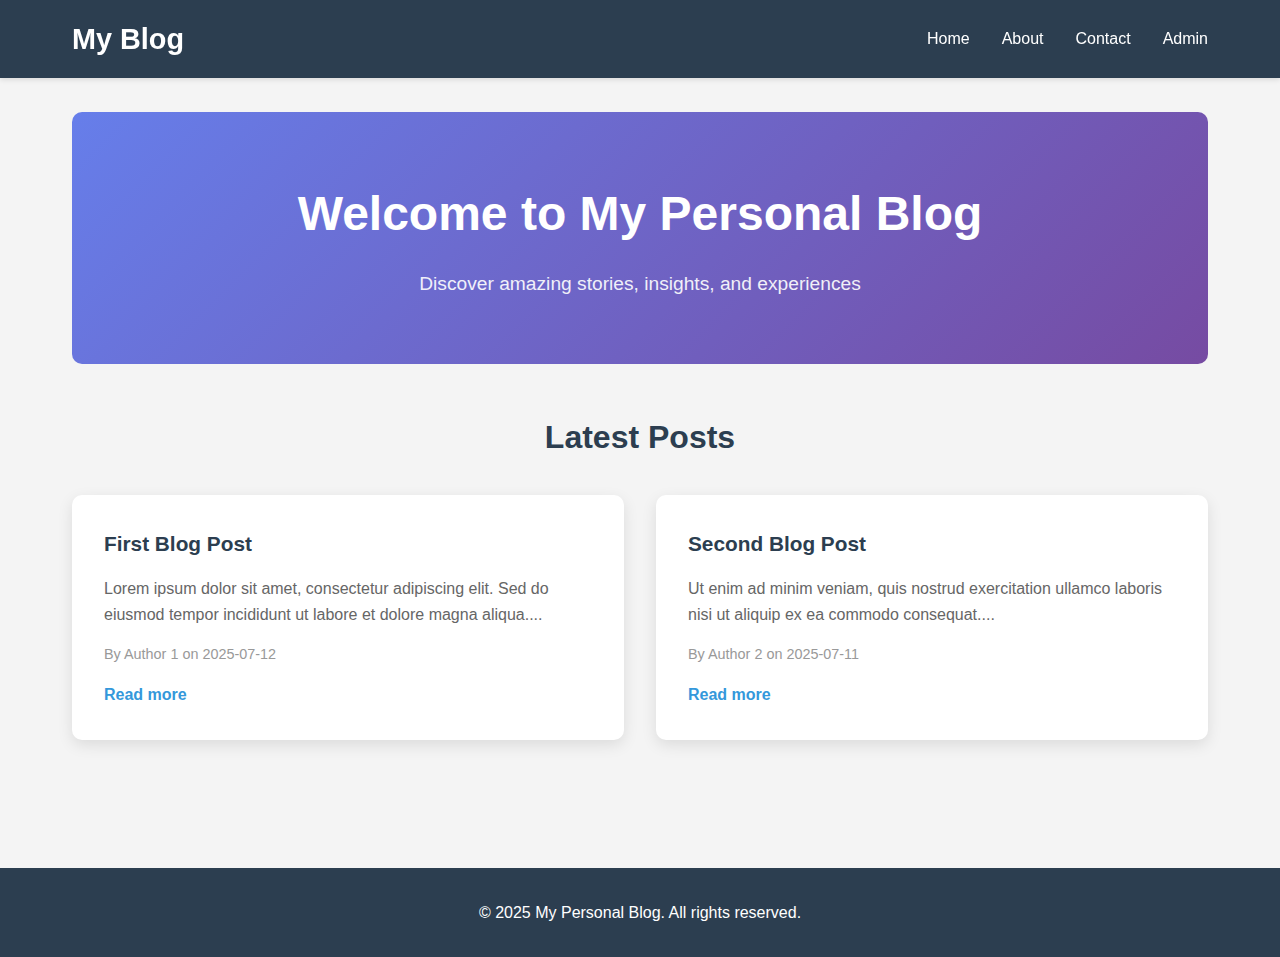
<file: index.html>
<!DOCTYPE html>
<html lang="en">
<head>
    <meta charset="UTF-8">
    <meta name="viewport" content="width=device-width, initial-scale=1.0">
    <title>My Personal Blog - Share Your Story</title>
    <meta name="description" content="A personal blog where I share insights, experiences, and knowledge about technology, life, and everything in between.">
    <meta name="keywords" content="blog, personal blog, technology, insights, experiences, web development">
    <meta name="author" content="Abdullah">
    <meta property="og:title" content="My Personal Blog">
    <meta property="og:description" content="Discover amazing stories, insights, and experiences on my personal blog.">
    <meta property="og:type" content="website">
    <meta property="og:url" content="https://abdullahblog.tk">
    <meta name="twitter:card" content="summary_large_image">
    <meta name="twitter:title" content="My Personal Blog">
    <meta name="twitter:description" content="Discover amazing stories, insights, and experiences.">
    <link rel="icon" type="image/x-icon" href="favicon.ico">
    <link rel="stylesheet" href="styles.css">
</head>
<body>
    <header class="header">
        <nav class="nav">
            <div class="logo">
                <h1>My Blog</h1>
            </div>
            <ul class="nav-links">
                <li><a href="index.html">Home</a></li>
                <li><a href="about.html">About</a></li>
                <li><a href="contact.html">Contact</a></li>
                <li><a href="admin.html">Admin</a></li>
            </ul>
        </nav>
    </header>

    <main class="main">
        <section class="hero">
            <h2>Welcome to My Personal Blog</h2>
            <p>Discover amazing stories, insights, and experiences</p>
        </section>

        <section class="blog-posts" id="blogPosts">
            <h3>Latest Posts</h3>
            <div class="posts-container">
                <!-- Blog posts will be loaded here -->
            </div>
        </section>
    </main>

    <footer class="footer">
        <p>&copy; 2025 My Personal Blog. All rights reserved.</p>
    </footer>

    <script src="script.js"></script>
</body>
</html>
</file>
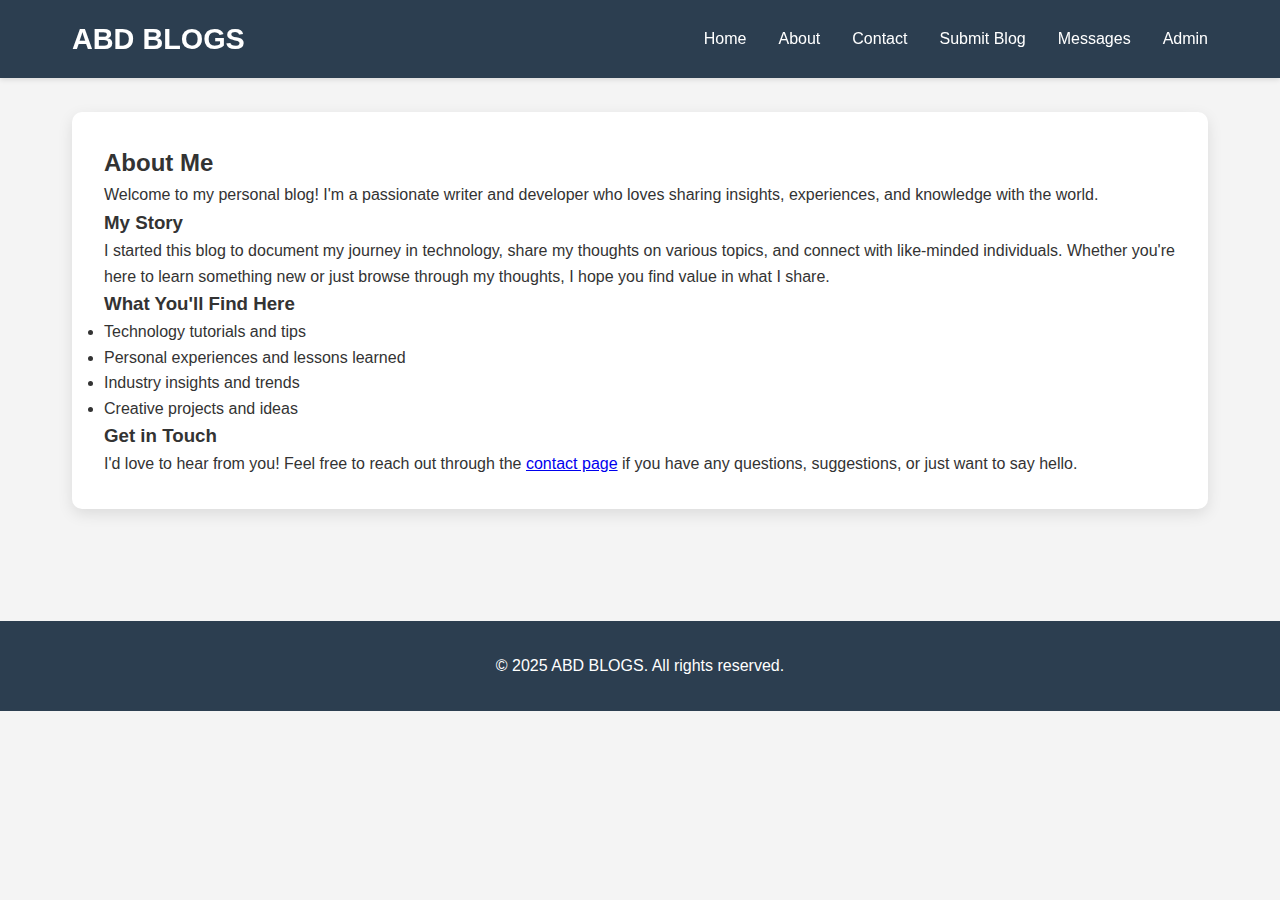
<file: about.html>
<!DOCTYPE html>
<html lang="en">
<head>
    <meta charset="UTF-8">
    <meta name="viewport" content="width=device-width, initial-scale=1.0">
    <title>About - ABD BLOGS</title>
    <link rel="stylesheet" href="styles.css">
</head>
<body>
    <header class="header">
        <nav class="nav">
            <div class="logo">
                <h1>ABD BLOGS</h1>
            </div>
            <ul class="nav-links">
                <li><a href="index.html">Home</a></li>
                <li><a href="about.html">About</a></li>
                <li><a href="contact.html">Contact</a></li>
                <li><a href="submit-blog.html">Submit Blog</a></li>
                <li><a href="messages.html">Messages</a></li>
                <li><a href="admin.html">Admin</a></li>
            </ul>
        </nav>
    </header>

    <main class="main">
        <section class="form-container">
            <h2>About Me</h2>
            <p>Welcome to my personal blog! I'm a passionate writer and developer who loves sharing insights, experiences, and knowledge with the world.</p>
            
            <h3>My Story</h3>
            <p>I started this blog to document my journey in technology, share my thoughts on various topics, and connect with like-minded individuals. Whether you're here to learn something new or just browse through my thoughts, I hope you find value in what I share.</p>
            
            <h3>What You'll Find Here</h3>
            <ul>
                <li>Technology tutorials and tips</li>
                <li>Personal experiences and lessons learned</li>
                <li>Industry insights and trends</li>
                <li>Creative projects and ideas</li>
            </ul>
            
            <h3>Get in Touch</h3>
            <p>I'd love to hear from you! Feel free to reach out through the <a href="contact.html">contact page</a> if you have any questions, suggestions, or just want to say hello.</p>
        </section>
    </main>

    <footer class="footer">
        <p>&copy; 2025 ABD BLOGS. All rights reserved.</p>
    </footer>
</body>
</html>
</file>
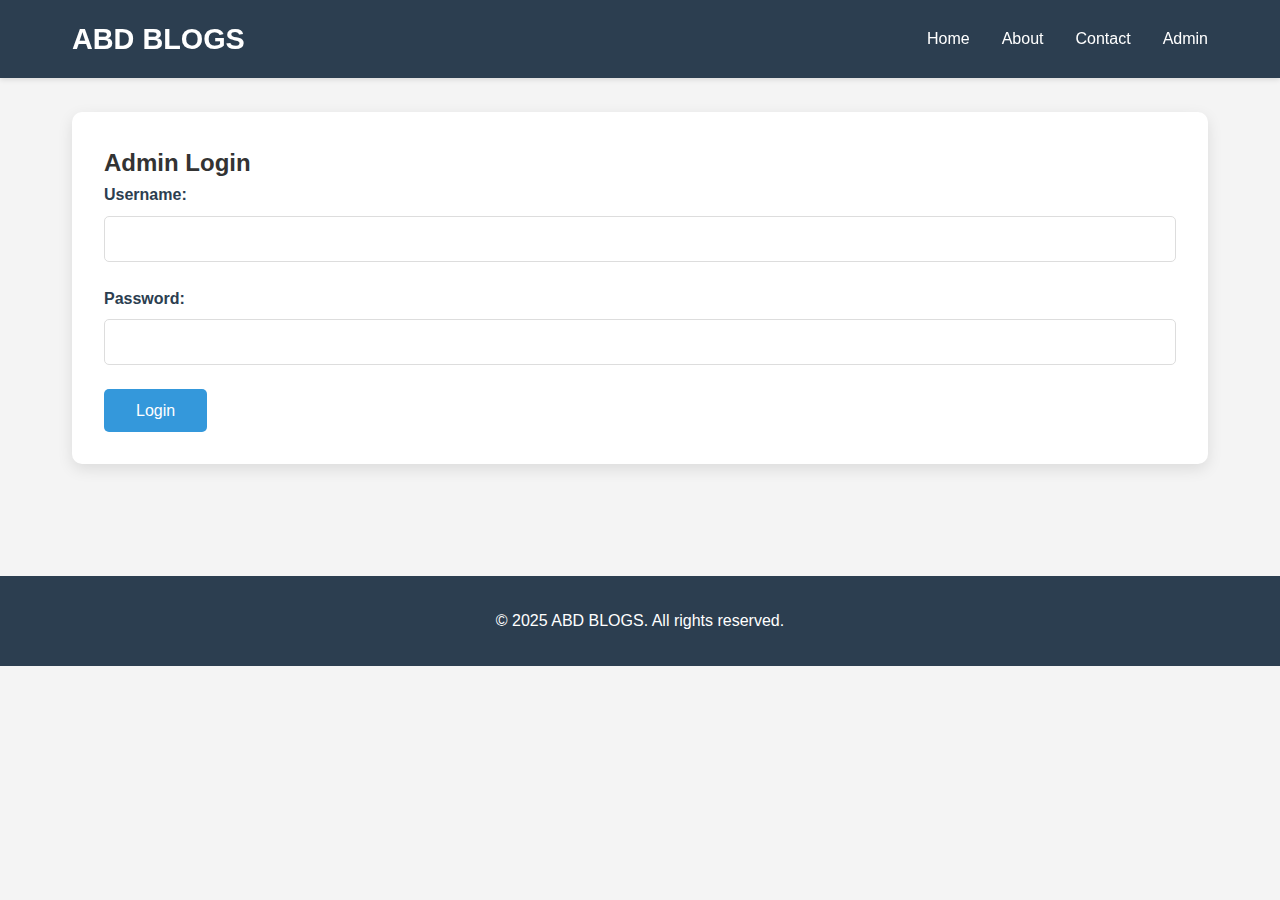
<file: admin.html>
<!DOCTYPE html>
<html lang="en">
<head>
    <meta charset="UTF-8">
    <meta name="viewport" content="width=device-width, initial-scale=1.0">
    <title>Admin - ABD BLOGS</title>
    <link rel="stylesheet" href="styles.css">
</head>
<body>
    <header class="header">
        <nav class="nav">
            <div class="logo">
                <h1>ABD BLOGS</h1>
            </div>
            <ul class="nav-links">
                <li><a href="index.html">Home</a></li>
                <li><a href="about.html">About</a></li>
                <li><a href="contact.html">Contact</a></li>
                <li><a href="admin.html">Admin</a></li>
            </ul>
        </nav>
    </header>

    <main class="main">
        <!-- Login Section -->
        <section id="loginSection" class="form-container">
            <h2>Admin Login</h2>
            <form id="adminLogin">
                <div class="form-group">
                    <label for="adminUsername">Username:</label>
                    <input type="text" id="adminUsername" name="username" required>
                </div>
                <div class="form-group">
                    <label for="adminPassword">Password:</label>
                    <input type="password" id="adminPassword" name="password" required>
                </div>
                <button type="submit" class="btn">Login</button>
            </form>
            <div id="loginError" class="alert alert-error hidden"></div>
        </section>

        <!-- Admin Panel -->
        <section id="adminPanel" class="hidden">
            <div class="admin-section">
                <h2>Admin Panel</h2>
                <button id="logoutBtn" class="btn btn-danger">Logout</button>
                
                <h3>Add New Post</h3>
                <form id="addPostForm">
                    <div class="form-group">
                        <label for="postTitle">Title:</label>
                        <input type="text" id="postTitle" name="title" required>
                    </div>
                    <div class="form-group">
                        <label for="postContent">Content:</label>
                        <textarea id="postContent" name="content" required></textarea>
                    </div>
                    <div class="form-group">
                        <label for="postAuthor">Author:</label>
                        <input type="text" id="postAuthor" name="author" required>
                    </div>
                    <button type="submit" class="btn">Add Post</button>
                </form>
                
                <div id="postAlert" class="alert hidden"></div>
            </div>
            
            <div class="admin-section">
                <h3>Manage Posts</h3>
                <div id="adminPosts" class="admin-posts">
                    <!-- Posts will be loaded here -->
                </div>
            </div>
        </section>
    </main>

    <footer class="footer">
        <p>&copy; 2025 ABD BLOGS. All rights reserved.</p>
    </footer>
    
    <script>
        let posts = JSON.parse(localStorage.getItem('blogPosts')) || [
            {
                id: 1,
                title: "First Blog Post",
                content: "Lorem ipsum dolor sit amet, consectetur adipiscing elit. Sed do eiusmod tempor incididunt ut labore et dolore magna aliqua.",
                author: "Author 1",
                date: "2025-07-12"
            },
            {
                id: 2,
                title: "Second Blog Post",
                content: "Ut enim ad minim veniam, quis nostrud exercitation ullamco laboris nisi ut aliquip ex ea commodo consequat.",
                author: "Author 2",
                date: "2025-07-11"
            }
        ];
        
        // Admin login
        document.getElementById('adminLogin').addEventListener('submit', function(e) {
            e.preventDefault();
            
            const username = document.getElementById('adminUsername').value;
            const password = document.getElementById('adminPassword').value;
            const loginError = document.getElementById('loginError');
            
            if (username === 'admin' && password === 'admin') {
                document.getElementById('loginSection').classList.add('hidden');
                document.getElementById('adminPanel').classList.remove('hidden');
                loadAdminPosts();
            } else {
                loginError.textContent = 'Invalid username or password. Try: admin/admin';
                loginError.classList.remove('hidden');
            }
        });
        
        // Logout
        document.getElementById('logoutBtn').addEventListener('click', function() {
            document.getElementById('loginSection').classList.remove('hidden');
            document.getElementById('adminPanel').classList.add('hidden');
            document.getElementById('adminLogin').reset();
            document.getElementById('loginError').classList.add('hidden');
        });
        
        // Add new post
        document.getElementById('addPostForm').addEventListener('submit', function(e) {
            e.preventDefault();
            
            const title = document.getElementById('postTitle').value;
            const content = document.getElementById('postContent').value;
            const author = document.getElementById('postAuthor').value;
            
            const newPost = {
                id: Date.now(),
                title: title,
                content: content,
                author: author,
                date: new Date().toISOString().split('T')[0]
            };
            
            posts.unshift(newPost);
            localStorage.setItem('blogPosts', JSON.stringify(posts));
            
            const alert = document.getElementById('postAlert');
            alert.className = 'alert alert-success';
            alert.textContent = 'Post added successfully!';
            alert.classList.remove('hidden');
            
            document.getElementById('addPostForm').reset();
            loadAdminPosts();
            
            setTimeout(() => {
                alert.classList.add('hidden');
            }, 3000);
        });
        
        // Load admin posts
        function loadAdminPosts() {
            const adminPostsContainer = document.getElementById('adminPosts');
            adminPostsContainer.innerHTML = '';
            
            posts.forEach(post => {
                const postDiv = document.createElement('div');
                postDiv.className = 'admin-post';
                postDiv.innerHTML = `
                    <h4>${post.title}</h4>
                    <p>${post.content.substring(0, 100)}...</p>
                    <small>By ${post.author} on ${post.date}</small>
                    <div class="admin-actions">
                        <button class="btn btn-danger" onclick="deletePost(${post.id})">Delete</button>
                    </div>
                `;
                adminPostsContainer.appendChild(postDiv);
            });
        }
        
        // Delete post
        function deletePost(id) {
            posts = posts.filter(post => post.id !== id);
            localStorage.setItem('blogPosts', JSON.stringify(posts));
            loadAdminPosts();
        }
        
        // Load posts on page load
        window.addEventListener('load', function() {
            if (posts.length > 0) {
                localStorage.setItem('blogPosts', JSON.stringify(posts));
            }
        });
    </script>
</body>
</html>
</file>
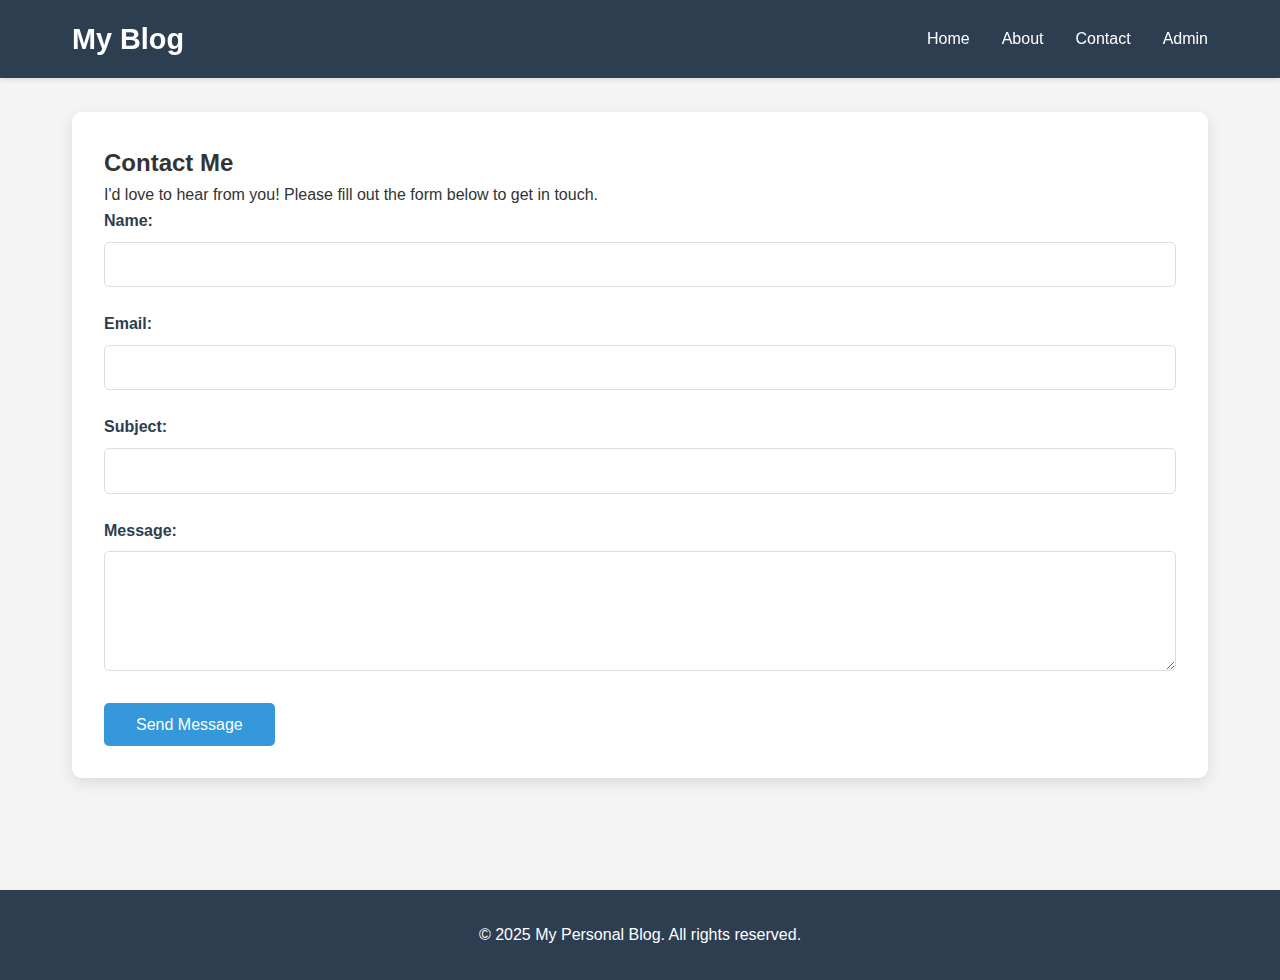
<file: contact.html>
<!DOCTYPE html>
<html lang="en">
<head>
    <meta charset="UTF-8">
    <meta name="viewport" content="width=device-width, initial-scale=1.0">
    <title>Contact - My Personal Blog</title>
    <link rel="stylesheet" href="styles.css">
</head>
<body>
    <header class="header">
        <nav class="nav">
            <div class="logo">
                <h1>My Blog</h1>
            </div>
            <ul class="nav-links">
                <li><a href="index.html">Home</a></li>
                <li><a href="about.html">About</a></li>
                <li><a href="contact.html">Contact</a></li>
                <li><a href="admin.html">Admin</a></li>
            </ul>
        </nav>
    </header>

    <main class="main">
        <section class="form-container">
            <h2>Contact Me</h2>
            <p>I'd love to hear from you! Please fill out the form below to get in touch.</p>
            
            <form id="contactForm">
                <div class="form-group">
                    <label for="name">Name:</label>
                    <input type="text" id="name" name="name" required>
                </div>
                
                <div class="form-group">
                    <label for="email">Email:</label>
                    <input type="email" id="email" name="email" required>
                </div>
                
                <div class="form-group">
                    <label for="subject">Subject:</label>
                    <input type="text" id="subject" name="subject" required>
                </div>
                
                <div class="form-group">
                    <label for="message">Message:</label>
                    <textarea id="message" name="message" required></textarea>
                </div>
                
                <button type="submit" class="btn">Send Message</button>
            </form>
            
            <div id="contactAlert" class="alert hidden"></div>
        </section>
    </main>

    <footer class="footer">
        <p>&copy; 2025 My Personal Blog. All rights reserved.</p>
    </footer>
    
    <script>
        document.getElementById('contactForm').addEventListener('submit', function(e) {
            e.preventDefault();
            
            const name = document.getElementById('name').value;
            const email = document.getElementById('email').value;
            const subject = document.getElementById('subject').value;
            const message = document.getElementById('message').value;
            
            const alert = document.getElementById('contactAlert');
            alert.className = 'alert alert-success';
            alert.textContent = 'Thank you for your message! I will get back to you soon.';
            alert.classList.remove('hidden');
            
            // Reset form
            document.getElementById('contactForm').reset();
            
            // Hide alert after 5 seconds
            setTimeout(() => {
                alert.classList.add('hidden');
            }, 5000);
        });
    </script>
</body>
</html>
</file>
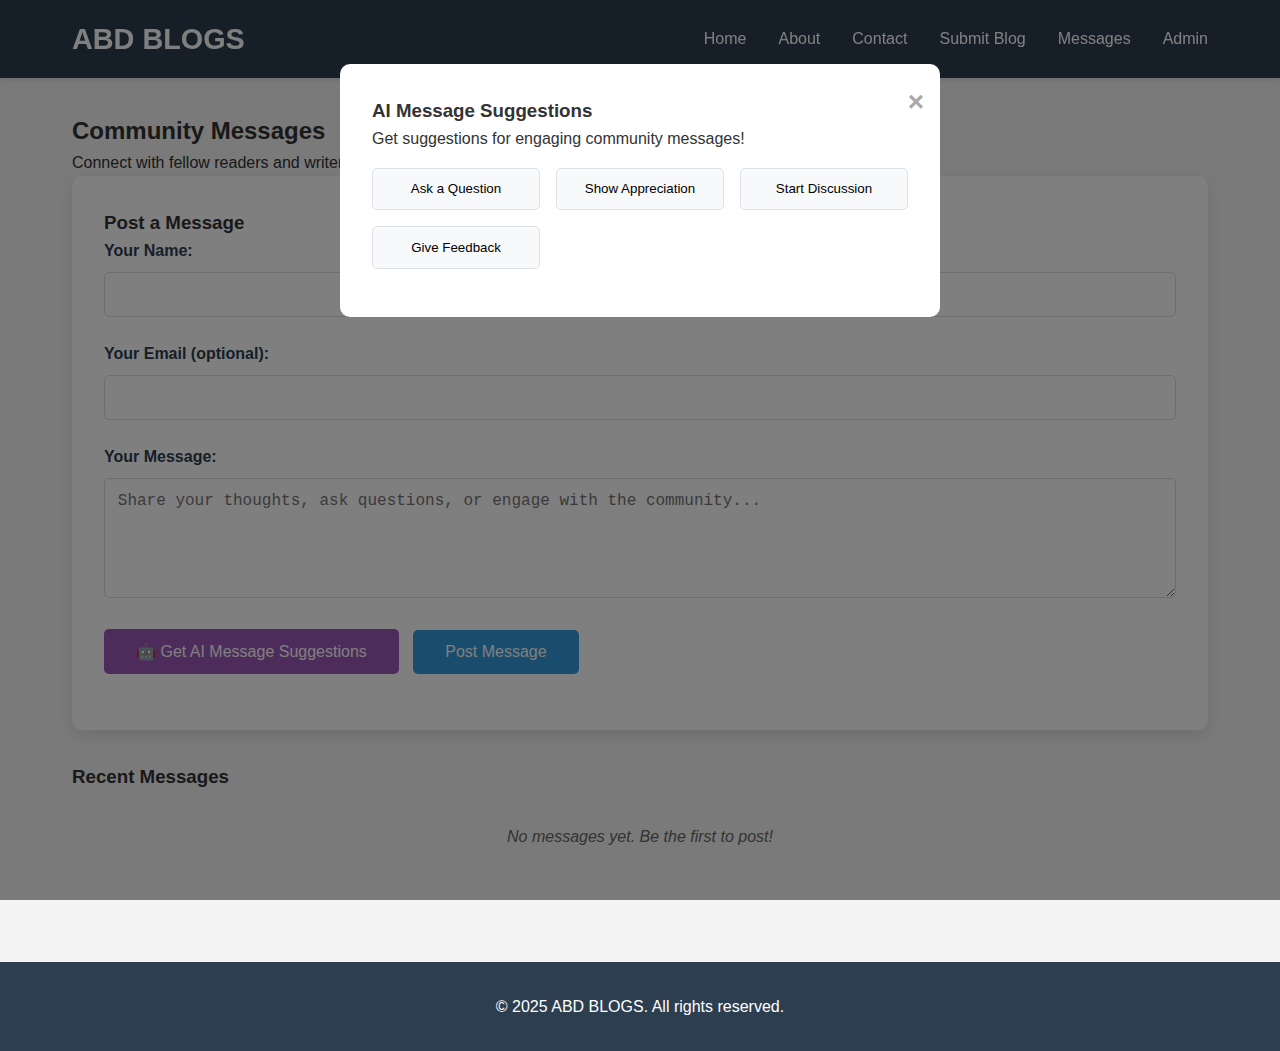
<file: messages.html>
<!DOCTYPE html>
<html lang="en">
<head>
    <meta charset="UTF-8">
    <meta name="viewport" content="width=device-width, initial-scale=1.0">
    <title>Messages - ABD BLOGS</title>
    <link rel="stylesheet" href="styles.css">
</head>
<body>
    <header class="header">
        <nav class="nav">
            <div class="logo">
                <h1>ABD BLOGS</h1>
            </div>
            <ul class="nav-links">
                <li><a href="index.html">Home</a></li>
                <li><a href="about.html">About</a></li>
                <li><a href="contact.html">Contact</a></li>
                <li><a href="submit-blog.html">Submit Blog</a></li>
                <li><a href="messages.html">Messages</a></li>
                <li><a href="admin.html">Admin</a></li>
            </ul>
        </nav>
    </header>

    <main class="main">
        <section class="messages-container">
            <h2>Community Messages</h2>
            <p>Connect with fellow readers and writers in our community message board!</p>
            
            <!-- Message Form -->
            <div class="form-container">
                <h3>Post a Message</h3>
                <form id="messageForm">
                    <div class="form-group">
                        <label for="messageName">Your Name:</label>
                        <input type="text" id="messageName" name="messageName" required>
                    </div>
                    
                    <div class="form-group">
                        <label for="messageEmail">Your Email (optional):</label>
                        <input type="email" id="messageEmail" name="messageEmail">
                    </div>
                    
                    <div class="form-group">
                        <label for="messageContent">Your Message:</label>
                        <textarea id="messageContent" name="messageContent" rows="4" required placeholder="Share your thoughts, ask questions, or engage with the community..."></textarea>
                    </div>
                    
                    <div class="form-group">
                        <button type="button" id="aiSuggestionBtn" class="btn" style="background-color: #9b59b6; margin-right: 10px;">
                            🤖 Get AI Message Suggestions
                        </button>
                        <button type="submit" class="btn">Post Message</button>
                    </div>
                </form>
                
                <div id="messageAlert" class="alert hidden"></div>
            </div>
            
            <!-- Messages Display -->
            <div class="messages-display">
                <h3>Recent Messages</h3>
                <div id="messagesContainer">
                    <!-- Messages will be loaded here -->
                </div>
            </div>
        </section>

        <!-- AI Suggestion Modal -->
        <div id="aiSuggestionModal" class="modal hidden">
            <div class="modal-content">
                <span class="close">&times;</span>
                <h3>AI Message Suggestions</h3>
                <p>Get suggestions for engaging community messages!</p>
                <div class="suggestion-buttons">
                    <button class="suggestion-btn" data-type="question">Ask a Question</button>
                    <button class="suggestion-btn" data-type="appreciation">Show Appreciation</button>
                    <button class="suggestion-btn" data-type="discussion">Start Discussion</button>
                    <button class="suggestion-btn" data-type="feedback">Give Feedback</button>
                </div>
                <div id="aiSuggestionResult" class="ai-result hidden"></div>
            </div>
        </div>
    </main>

    <footer class="footer">
        <p>&copy; 2025 ABD BLOGS. All rights reserved.</p>
    </footer>
    
    <script>
        // Load messages on page load
        document.addEventListener('DOMContentLoaded', function() {
            loadMessages();
        });

        // Message form submission
        document.getElementById('messageForm').addEventListener('submit', function(e) {
            e.preventDefault();
            
            const name = document.getElementById('messageName').value;
            const email = document.getElementById('messageEmail').value;
            const content = document.getElementById('messageContent').value;
            
            const newMessage = {
                id: Date.now(),
                name: name,
                email: email,
                content: content,
                date: new Date().toISOString(),
                replies: []
            };
            
            // Get existing messages
            const messages = JSON.parse(localStorage.getItem('communityMessages')) || [];
            messages.unshift(newMessage);
            localStorage.setItem('communityMessages', JSON.stringify(messages));
            
            const alert = document.getElementById('messageAlert');
            alert.className = 'alert alert-success';
            alert.textContent = 'Your message has been posted successfully!';
            alert.classList.remove('hidden');
            
            // Reset form
            document.getElementById('messageForm').reset();
            
            // Reload messages
            loadMessages();
            
            // Hide alert after 3 seconds
            setTimeout(() => {
                alert.classList.add('hidden');
            }, 3000);
        });

        // Load and display messages
        function loadMessages() {
            const messagesContainer = document.getElementById('messagesContainer');
            const messages = JSON.parse(localStorage.getItem('communityMessages')) || [];
            
            if (messages.length === 0) {
                messagesContainer.innerHTML = '<p class="no-messages">No messages yet. Be the first to post!</p>';
                return;
            }
            
            messagesContainer.innerHTML = '';
            
            messages.forEach(message => {
                const messageDiv = document.createElement('div');
                messageDiv.className = 'message-item';
                messageDiv.innerHTML = `
                    <div class="message-header">
                        <strong>${message.name}</strong>
                        <span class="message-date">${formatDate(message.date)}</span>
                    </div>
                    <div class="message-content">${message.content}</div>
                    <div class="message-actions">
                        <button class="reply-btn" onclick="toggleReply(${message.id})">Reply</button>
                        <button class="like-btn" onclick="likeMessage(${message.id})">
                            👍 <span id="likes-${message.id}">${message.likes || 0}</span>
                        </button>
                    </div>
                    <div id="reply-form-${message.id}" class="reply-form hidden">
                        <textarea id="reply-content-${message.id}" placeholder="Write your reply..." rows="2"></textarea>
                        <button onclick="submitReply(${message.id})">Post Reply</button>
                    </div>
                    <div class="replies" id="replies-${message.id}">
                        ${message.replies ? message.replies.map(reply => `
                            <div class="reply-item">
                                <strong>${reply.name}</strong>: ${reply.content}
                                <span class="reply-date">${formatDate(reply.date)}</span>
                            </div>
                        `).join('') : ''}
                    </div>
                `;
                messagesContainer.appendChild(messageDiv);
            });
        }

        // Format date
        function formatDate(dateString) {
            const date = new Date(dateString);
            return date.toLocaleDateString() + ' ' + date.toLocaleTimeString([], {hour: '2-digit', minute:'2-digit'});
        }

        // Toggle reply form
        function toggleReply(messageId) {
            const replyForm = document.getElementById(`reply-form-${messageId}`);
            replyForm.classList.toggle('hidden');
        }

        // Submit reply
        function submitReply(messageId) {
            const replyContent = document.getElementById(`reply-content-${messageId}`).value;
            if (!replyContent.trim()) {
                alert('Please enter a reply.');
                return;
            }
            
            const messages = JSON.parse(localStorage.getItem('communityMessages')) || [];
            const messageIndex = messages.findIndex(msg => msg.id === messageId);
            
            if (messageIndex !== -1) {
                if (!messages[messageIndex].replies) {
                    messages[messageIndex].replies = [];
                }
                
                messages[messageIndex].replies.push({
                    name: 'Anonymous',
                    content: replyContent,
                    date: new Date().toISOString()
                });
                
                localStorage.setItem('communityMessages', JSON.stringify(messages));
                loadMessages();
            }
        }

        // Like message
        function likeMessage(messageId) {
            const messages = JSON.parse(localStorage.getItem('communityMessages')) || [];
            const messageIndex = messages.findIndex(msg => msg.id === messageId);
            
            if (messageIndex !== -1) {
                messages[messageIndex].likes = (messages[messageIndex].likes || 0) + 1;
                localStorage.setItem('communityMessages', JSON.stringify(messages));
                document.getElementById(`likes-${messageId}`).textContent = messages[messageIndex].likes;
            }
        }

        // AI Suggestion functionality
        const aiSuggestionModal = document.getElementById('aiSuggestionModal');
        const aiSuggestionBtn = document.getElementById('aiSuggestionBtn');
        const closeBtns = document.querySelectorAll('.close');

        aiSuggestionBtn.addEventListener('click', function() {
            aiSuggestionModal.classList.remove('hidden');
        });

        closeBtns.forEach(btn => {
            btn.addEventListener('click', function() {
                aiSuggestionModal.classList.add('hidden');
            });
        });

        // Suggestion buttons
        document.querySelectorAll('.suggestion-btn').forEach(btn => {
            btn.addEventListener('click', function() {
                const type = this.dataset.type;
                const aiResult = document.getElementById('aiSuggestionResult');
                
                const suggestion = getAISuggestion(type);
                aiResult.innerHTML = `
                    <h4>Suggested Message:</h4>
                    <div class="ai-content">${suggestion}</div>
                    <button id="useSuggestion" class="btn" style="margin-top: 10px;">Use This Suggestion</button>
                `;
                aiResult.classList.remove('hidden');
                
                document.getElementById('useSuggestion').addEventListener('click', function() {
                    document.getElementById('messageContent').value = suggestion;
                    aiSuggestionModal.classList.add('hidden');
                });
            });
        });

        // AI suggestion generator
        function getAISuggestion(type) {
            const suggestions = {
                question: "I've been reading the recent posts and I'm curious about [topic]. Has anyone had experience with this? I'd love to hear your thoughts and any tips you might have!",
                appreciation: "I just wanted to say thank you for all the amazing content on this blog! The insights shared here have really helped me in my journey. Keep up the great work!",
                discussion: "I've been thinking about [topic] lately and would love to start a discussion about it. What are your thoughts on this? How do you approach this in your own experience?",
                feedback: "I really enjoyed the recent post about [topic]. The way it was explained made it very clear and actionable. I'd love to see more content like this in the future!"
            };
            
            return suggestions[type] || "Thanks for this great community! I'm looking forward to engaging with everyone here.";
        }

        // Close modal when clicking outside
        window.addEventListener('click', function(e) {
            if (e.target === aiSuggestionModal) {
                aiSuggestionModal.classList.add('hidden');
            }
        });
    </script>
</body>
</html>
</file>
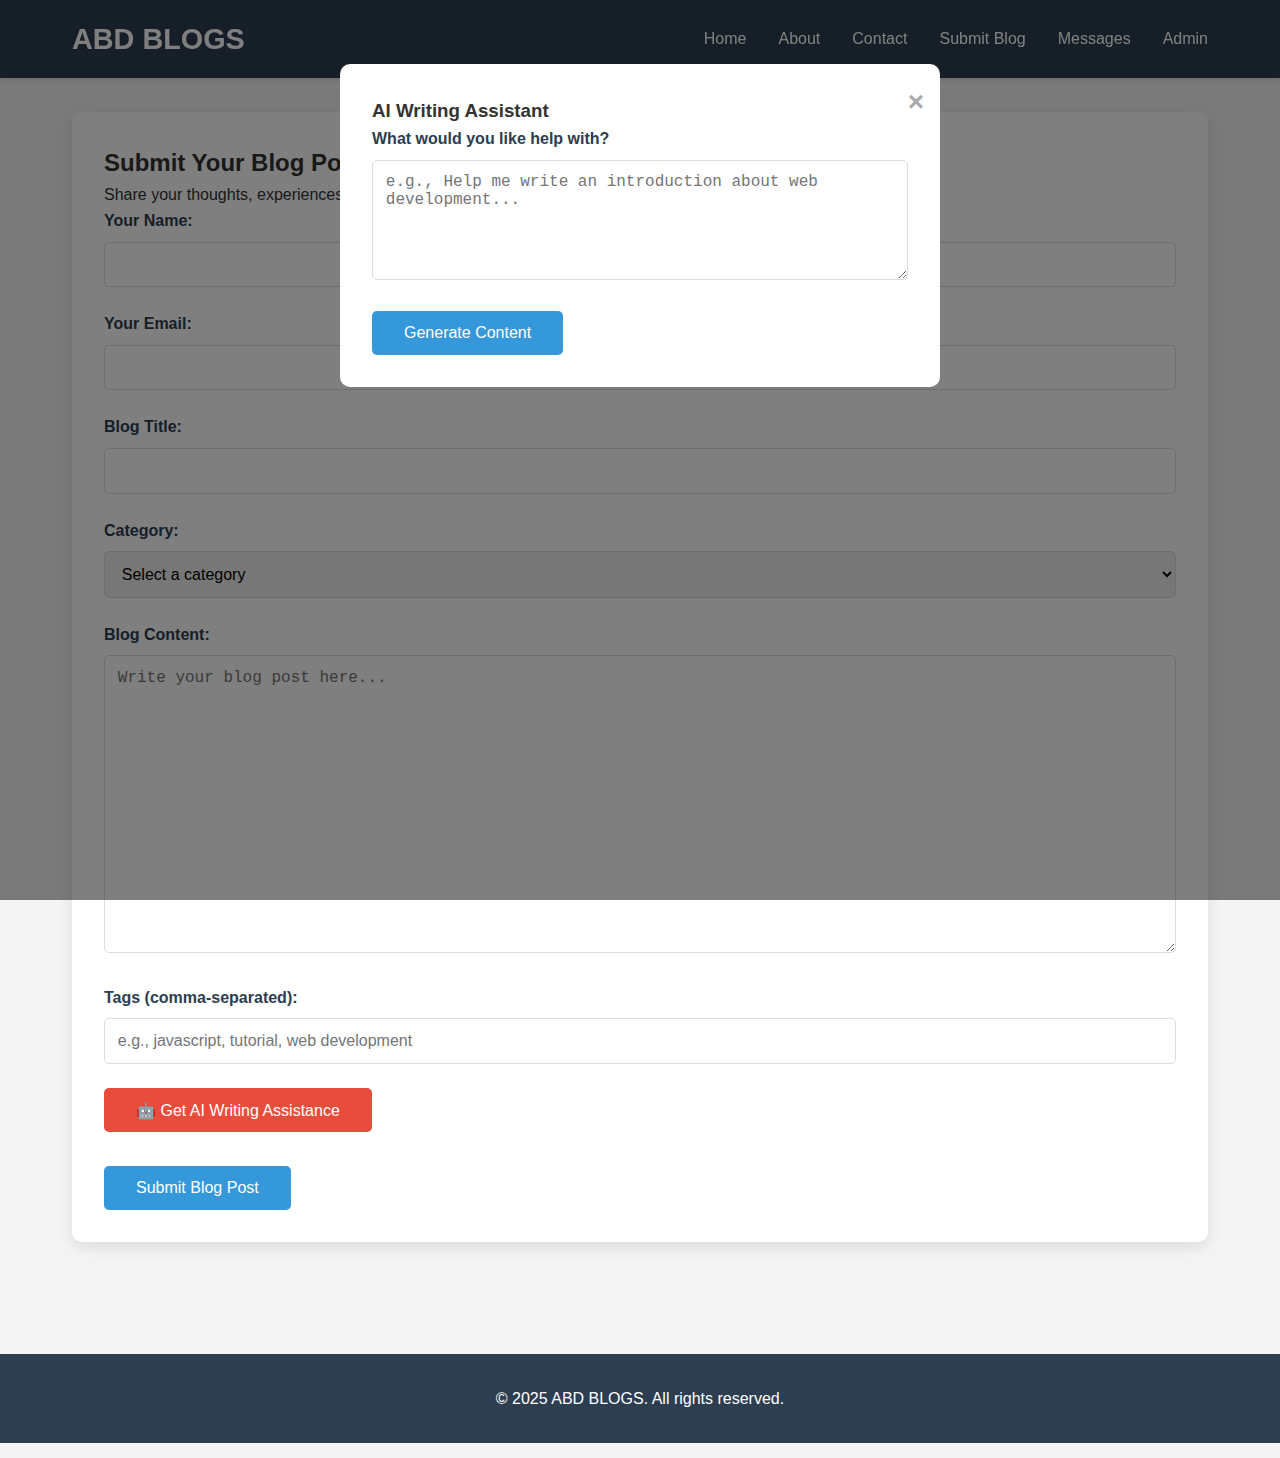
<file: submit-blog.html>
<!DOCTYPE html>
<html lang="en">
<head>
    <meta charset="UTF-8">
    <meta name="viewport" content="width=device-width, initial-scale=1.0">
    <title>Submit Your Blog - ABD BLOGS</title>
    <link rel="stylesheet" href="styles.css">
</head>
<body>
    <header class="header">
        <nav class="nav">
            <div class="logo">
                <h1>ABD BLOGS</h1>
            </div>
            <ul class="nav-links">
                <li><a href="index.html">Home</a></li>
                <li><a href="about.html">About</a></li>
                <li><a href="contact.html">Contact</a></li>
                <li><a href="submit-blog.html">Submit Blog</a></li>
                <li><a href="messages.html">Messages</a></li>
                <li><a href="admin.html">Admin</a></li>
            </ul>
        </nav>
    </header>

    <main class="main">
        <section class="form-container">
            <h2>Submit Your Blog Post</h2>
            <p>Share your thoughts, experiences, and knowledge with the ABD BLOGS community!</p>
            
            <form id="blogSubmissionForm">
                <div class="form-group">
                    <label for="authorName">Your Name:</label>
                    <input type="text" id="authorName" name="authorName" required>
                </div>
                
                <div class="form-group">
                    <label for="authorEmail">Your Email:</label>
                    <input type="email" id="authorEmail" name="authorEmail" required>
                </div>
                
                <div class="form-group">
                    <label for="blogTitle">Blog Title:</label>
                    <input type="text" id="blogTitle" name="blogTitle" required>
                </div>
                
                <div class="form-group">
                    <label for="blogCategory">Category:</label>
                    <select id="blogCategory" name="blogCategory" required>
                        <option value="">Select a category</option>
                        <option value="Technology">Technology</option>
                        <option value="Lifestyle">Lifestyle</option>
                        <option value="Education">Education</option>
                        <option value="Travel">Travel</option>
                        <option value="Food">Food</option>
                        <option value="Health">Health</option>
                        <option value="Business">Business</option>
                        <option value="Other">Other</option>
                    </select>
                </div>
                
                <div class="form-group">
                    <label for="blogContent">Blog Content:</label>
                    <textarea id="blogContent" name="blogContent" rows="15" required placeholder="Write your blog post here..."></textarea>
                </div>
                
                <div class="form-group">
                    <label for="blogTags">Tags (comma-separated):</label>
                    <input type="text" id="blogTags" name="blogTags" placeholder="e.g., javascript, tutorial, web development">
                </div>
                
                <div class="form-group">
                    <button type="button" id="aiAssistBtn" class="btn" style="background-color: #e74c3c; margin-bottom: 10px;">
                        🤖 Get AI Writing Assistance
                    </button>
                </div>
                
                <button type="submit" class="btn">Submit Blog Post</button>
            </form>
            
            <div id="submissionAlert" class="alert hidden"></div>
        </section>

        <!-- AI Assistant Modal -->
        <div id="aiModal" class="modal hidden">
            <div class="modal-content">
                <span class="close">&times;</span>
                <h3>AI Writing Assistant</h3>
                <div class="form-group">
                    <label for="aiPrompt">What would you like help with?</label>
                    <textarea id="aiPrompt" placeholder="e.g., Help me write an introduction about web development..."></textarea>
                </div>
                <button id="generateAI" class="btn">Generate Content</button>
                <div id="aiResult" class="ai-result hidden"></div>
            </div>
        </div>
    </main>

    <footer class="footer">
        <p>&copy; 2025 ABD BLOGS. All rights reserved.</p>
    </footer>
    
    <script>
        // Blog submission form
        document.getElementById('blogSubmissionForm').addEventListener('submit', function(e) {
            e.preventDefault();
            
            const authorName = document.getElementById('authorName').value;
            const authorEmail = document.getElementById('authorEmail').value;
            const blogTitle = document.getElementById('blogTitle').value;
            const blogCategory = document.getElementById('blogCategory').value;
            const blogContent = document.getElementById('blogContent').value;
            const blogTags = document.getElementById('blogTags').value;
            
            const submittedPost = {
                id: Date.now(),
                title: blogTitle,
                content: blogContent,
                author: authorName,
                email: authorEmail,
                category: blogCategory,
                tags: blogTags.split(',').map(tag => tag.trim()).filter(tag => tag),
                date: new Date().toISOString().split('T')[0],
                status: 'pending',
                type: 'user-submitted'
            };
            
            // Get existing submissions
            const submissions = JSON.parse(localStorage.getItem('blogSubmissions')) || [];
            submissions.unshift(submittedPost);
            localStorage.setItem('blogSubmissions', JSON.stringify(submissions));
            
            const alert = document.getElementById('submissionAlert');
            alert.className = 'alert alert-success';
            alert.textContent = 'Thank you for your submission! Your blog post is under review and will be published soon.';
            alert.classList.remove('hidden');
            
            // Reset form
            document.getElementById('blogSubmissionForm').reset();
            
            // Hide alert after 5 seconds
            setTimeout(() => {
                alert.classList.add('hidden');
            }, 5000);
        });

        // AI Assistant functionality
        const aiModal = document.getElementById('aiModal');
        const aiAssistBtn = document.getElementById('aiAssistBtn');
        const closeBtn = document.querySelector('.close');
        const generateAIBtn = document.getElementById('generateAI');

        aiAssistBtn.addEventListener('click', function() {
            aiModal.classList.remove('hidden');
        });

        closeBtn.addEventListener('click', function() {
            aiModal.classList.add('hidden');
        });

        generateAIBtn.addEventListener('click', function() {
            const prompt = document.getElementById('aiPrompt').value;
            const aiResult = document.getElementById('aiResult');
            
            if (!prompt) {
                alert('Please enter a prompt for the AI assistant.');
                return;
            }

            // Simulate AI content generation
            aiResult.innerHTML = '<div class="loading">Generating content...</div>';
            aiResult.classList.remove('hidden');
            
            setTimeout(() => {
                const generatedContent = generateAIContent(prompt);
                aiResult.innerHTML = `
                    <h4>Generated Content:</h4>
                    <div class="ai-content">${generatedContent}</div>
                    <button id="useAIContent" class="btn" style="margin-top: 10px;">Use This Content</button>
                `;
                
                document.getElementById('useAIContent').addEventListener('click', function() {
                    const currentContent = document.getElementById('blogContent').value;
                    const newContent = currentContent ? currentContent + '\n\n' + generatedContent : generatedContent;
                    document.getElementById('blogContent').value = newContent;
                    aiModal.classList.add('hidden');
                });
            }, 2000);
        });

        // Simple AI content generator (simulation)
        function generateAIContent(prompt) {
            const templates = {
                introduction: "Welcome to this comprehensive guide! In today's digital landscape, understanding these concepts is crucial for anyone looking to expand their knowledge. Let's dive into the fascinating world of technology and innovation.",
                conclusion: "In conclusion, the insights shared in this post highlight the importance of continuous learning and adaptation. As we move forward, embracing new technologies and methodologies will be key to success.",
                tutorial: "Step-by-step guide:\n1. Begin by understanding the fundamentals\n2. Practice with real-world examples\n3. Implement best practices\n4. Test and iterate\n5. Share your knowledge with others",
                tips: "Here are some valuable tips to keep in mind:\n• Stay updated with the latest trends\n• Practice regularly to improve your skills\n• Connect with like-minded professionals\n• Don't be afraid to experiment and learn from mistakes"
            };
            
            const lowerPrompt = prompt.toLowerCase();
            if (lowerPrompt.includes('introduction') || lowerPrompt.includes('intro')) {
                return templates.introduction;
            } else if (lowerPrompt.includes('conclusion') || lowerPrompt.includes('ending')) {
                return templates.conclusion;
            } else if (lowerPrompt.includes('tutorial') || lowerPrompt.includes('guide')) {
                return templates.tutorial;
            } else if (lowerPrompt.includes('tips') || lowerPrompt.includes('advice')) {
                return templates.tips;
            } else {
                return `Based on your prompt about "${prompt}", here's some generated content that might help:\n\nThis topic is particularly interesting because it touches on several important aspects of modern technology and communication. Understanding these concepts can significantly enhance your knowledge and practical skills.\n\nRemember to always consider your audience when writing and provide valuable, actionable insights that readers can apply in their own projects or daily lives.`;
            }
        }

        // Close modal when clicking outside
        window.addEventListener('click', function(e) {
            if (e.target === aiModal) {
                aiModal.classList.add('hidden');
            }
        });
    </script>
</body>
</html>
</file>
<file: styles.css>
/* Reset and base styles */
* {
    margin: 0;
    padding: 0;
    box-sizing: border-box;
}

body {
    font-family: 'Arial', sans-serif;
    line-height: 1.6;
    color: #333;
    background-color: #f4f4f4;
}

/* Header and Navigation */
.header {
    background-color: #2c3e50;
    color: white;
    padding: 1rem 0;
    position: fixed;
    width: 100%;
    top: 0;
    z-index: 1000;
    box-shadow: 0 2px 5px rgba(0,0,0,0.1);
}

.nav {
    display: flex;
    justify-content: space-between;
    align-items: center;
    max-width: 1200px;
    margin: 0 auto;
    padding: 0 2rem;
}

.logo h1 {
    font-size: 1.8rem;
    font-weight: bold;
}

.nav-links {
    display: flex;
    list-style: none;
    gap: 2rem;
}

.nav-links a {
    color: white;
    text-decoration: none;
    transition: color 0.3s;
    font-weight: 500;
}

.nav-links a:hover {
    color: #3498db;
}

/* Main content */
.main {
    margin-top: 80px;
    padding: 2rem;
    max-width: 1200px;
    margin-left: auto;
    margin-right: auto;
}

/* Hero section */
.hero {
    text-align: center;
    padding: 4rem 0;
    background: linear-gradient(135deg, #667eea 0%, #764ba2 100%);
    color: white;
    border-radius: 10px;
    margin-bottom: 3rem;
}

.hero h2 {
    font-size: 3rem;
    margin-bottom: 1rem;
}

.hero p {
    font-size: 1.2rem;
    opacity: 0.9;
}

/* Blog posts section */
.blog-posts {
    margin-bottom: 3rem;
}

.blog-posts h3 {
    font-size: 2rem;
    margin-bottom: 2rem;
    color: #2c3e50;
    text-align: center;
}

.posts-container {
    display: grid;
    grid-template-columns: repeat(auto-fit, minmax(350px, 1fr));
    gap: 2rem;
}

.post-card {
    background: white;
    border-radius: 10px;
    padding: 2rem;
    box-shadow: 0 5px 15px rgba(0,0,0,0.1);
    transition: transform 0.3s, box-shadow 0.3s;
}

.post-card:hover {
    transform: translateY(-5px);
    box-shadow: 0 10px 25px rgba(0,0,0,0.15);
}

.post-card h4 {
    color: #2c3e50;
    margin-bottom: 1rem;
    font-size: 1.3rem;
}

.post-card p {
    color: #666;
    margin-bottom: 1rem;
    line-height: 1.6;
}

.post-meta {
    color: #999;
    font-size: 0.9rem;
    margin-bottom: 1rem;
}

.read-more {
    color: #3498db;
    text-decoration: none;
    font-weight: bold;
    transition: color 0.3s;
}

.read-more:hover {
    color: #2980b9;
}

/* Forms */
.form-container {
    background: white;
    padding: 2rem;
    border-radius: 10px;
    box-shadow: 0 5px 15px rgba(0,0,0,0.1);
    margin-bottom: 2rem;
}

.form-group {
    margin-bottom: 1.5rem;
}

.form-group label {
    display: block;
    margin-bottom: 0.5rem;
    font-weight: bold;
    color: #2c3e50;
}

.form-group input,
.form-group textarea {
    width: 100%;
    padding: 0.8rem;
    border: 1px solid #ddd;
    border-radius: 5px;
    font-size: 1rem;
    transition: border-color 0.3s;
}

.form-group input:focus,
.form-group textarea:focus {
    outline: none;
    border-color: #3498db;
}

.form-group textarea {
    resize: vertical;
    min-height: 120px;
}

.btn {
    background-color: #3498db;
    color: white;
    padding: 0.8rem 2rem;
    border: none;
    border-radius: 5px;
    cursor: pointer;
    font-size: 1rem;
    transition: background-color 0.3s;
}

.btn:hover {
    background-color: #2980b9;
}

.btn-danger {
    background-color: #e74c3c;
}

.btn-danger:hover {
    background-color: #c0392b;
}

/* Admin section */
.admin-section {
    background: white;
    padding: 2rem;
    border-radius: 10px;
    box-shadow: 0 5px 15px rgba(0,0,0,0.1);
    margin-bottom: 2rem;
}

.admin-posts {
    margin-top: 2rem;
}

.admin-post {
    background: #f8f9fa;
    padding: 1rem;
    border-radius: 5px;
    margin-bottom: 1rem;
    border-left: 4px solid #3498db;
}

.admin-post h4 {
    color: #2c3e50;
    margin-bottom: 0.5rem;
}

.admin-post p {
    color: #666;
    margin-bottom: 0.5rem;
}

.admin-actions {
    display: flex;
    gap: 1rem;
    margin-top: 1rem;
}

/* Footer */
.footer {
    background-color: #2c3e50;
    color: white;
    text-align: center;
    padding: 2rem;
    margin-top: 3rem;
}

/* Responsive design */
@media (max-width: 768px) {
    .nav {
        flex-direction: column;
        gap: 1rem;
    }
    
    .nav-links {
        gap: 1rem;
    }
    
    .hero h2 {
        font-size: 2rem;
    }
    
    .posts-container {
        grid-template-columns: 1fr;
    }
    
    .main {
        padding: 1rem;
    }
}

/* Utility classes */
.text-center {
    text-align: center;
}

.mb-2 {
    margin-bottom: 2rem;
}

.hidden {
    display: none;
}

.alert {
    padding: 1rem;
    border-radius: 5px;
    margin-bottom: 1rem;
}

.alert-success {
    background-color: #d4edda;
    color: #155724;
    border: 1px solid #c3e6cb;
}

.alert-error {
    background-color: #f8d7da;
    color: #721c24;
    border: 1px solid #f5c6cb;
}

/* Modal styles */
.modal {
    display: block;
    position: fixed;
    z-index: 1000;
    left: 0;
    top: 0;
    width: 100%;
    height: 100%;
    background-color: rgba(0,0,0,0.5);
}

.modal-content {
    background-color: white;
    margin: 5% auto;
    padding: 2rem;
    border-radius: 10px;
    width: 80%;
    max-width: 600px;
    position: relative;
}

.close {
    color: #aaa;
    float: right;
    font-size: 28px;
    font-weight: bold;
    cursor: pointer;
    position: absolute;
    right: 1rem;
    top: 1rem;
}

.close:hover,
.close:focus {
    color: black;
    text-decoration: none;
}

/* Messages styles */
.messages-container {
    max-width: 1200px;
    margin: 0 auto;
}

.messages-display {
    margin-top: 2rem;
}

.message-item {
    background: white;
    border-radius: 10px;
    padding: 1.5rem;
    margin-bottom: 1rem;
    box-shadow: 0 2px 10px rgba(0,0,0,0.1);
}

.message-header {
    display: flex;
    justify-content: space-between;
    align-items: center;
    margin-bottom: 1rem;
    border-bottom: 1px solid #eee;
    padding-bottom: 0.5rem;
}

.message-date {
    color: #666;
    font-size: 0.9rem;
}

.message-content {
    margin-bottom: 1rem;
    line-height: 1.6;
}

.message-actions {
    display: flex;
    gap: 1rem;
    margin-bottom: 1rem;
}

.reply-btn, .like-btn {
    background: #f8f9fa;
    border: 1px solid #dee2e6;
    padding: 0.5rem 1rem;
    border-radius: 5px;
    cursor: pointer;
    font-size: 0.9rem;
    transition: all 0.3s;
}

.reply-btn:hover {
    background: #e9ecef;
}

.like-btn:hover {
    background: #e3f2fd;
}

.reply-form {
    margin-top: 1rem;
    padding-top: 1rem;
    border-top: 1px solid #eee;
}

.reply-form textarea {
    width: 100%;
    padding: 0.5rem;
    border: 1px solid #ddd;
    border-radius: 5px;
    margin-bottom: 0.5rem;
    resize: vertical;
}

.reply-form button {
    background: #007bff;
    color: white;
    border: none;
    padding: 0.5rem 1rem;
    border-radius: 5px;
    cursor: pointer;
}

.replies {
    margin-top: 1rem;
    padding-left: 1rem;
    border-left: 3px solid #e9ecef;
}

.reply-item {
    background: #f8f9fa;
    padding: 0.8rem;
    margin-bottom: 0.5rem;
    border-radius: 5px;
    font-size: 0.9rem;
}

.reply-date {
    color: #666;
    font-size: 0.8rem;
    margin-left: 1rem;
}

.no-messages {
    text-align: center;
    color: #666;
    font-style: italic;
    padding: 2rem;
}

/* AI Assistant styles */
.ai-result {
    background: #f8f9fa;
    border: 1px solid #dee2e6;
    border-radius: 5px;
    padding: 1rem;
    margin-top: 1rem;
}

.ai-content {
    background: white;
    padding: 1rem;
    border-radius: 5px;
    margin: 1rem 0;
    white-space: pre-wrap;
    line-height: 1.6;
}

.loading {
    text-align: center;
    color: #666;
    font-style: italic;
}

.suggestion-buttons {
    display: grid;
    grid-template-columns: repeat(auto-fit, minmax(150px, 1fr));
    gap: 1rem;
    margin: 1rem 0;
}

.suggestion-btn {
    padding: 0.8rem;
    border: 1px solid #dee2e6;
    background: #f8f9fa;
    border-radius: 5px;
    cursor: pointer;
    transition: all 0.3s;
}

.suggestion-btn:hover {
    background: #e9ecef;
    border-color: #adb5bd;
}

/* Form enhancements */
select {
    width: 100%;
    padding: 0.8rem;
    border: 1px solid #ddd;
    border-radius: 5px;
    font-size: 1rem;
    transition: border-color 0.3s;
}

select:focus {
    outline: none;
    border-color: #3498db;
}

/* Responsive updates */
@media (max-width: 768px) {
    .modal-content {
        width: 95%;
        margin: 10% auto;
        padding: 1rem;
    }
    
    .suggestion-buttons {
        grid-template-columns: 1fr;
    }
    
    .message-actions {
        flex-direction: column;
        gap: 0.5rem;
    }
    
    .reply-btn, .like-btn {
        width: 100%;
        text-align: center;
    }
}
</file>
